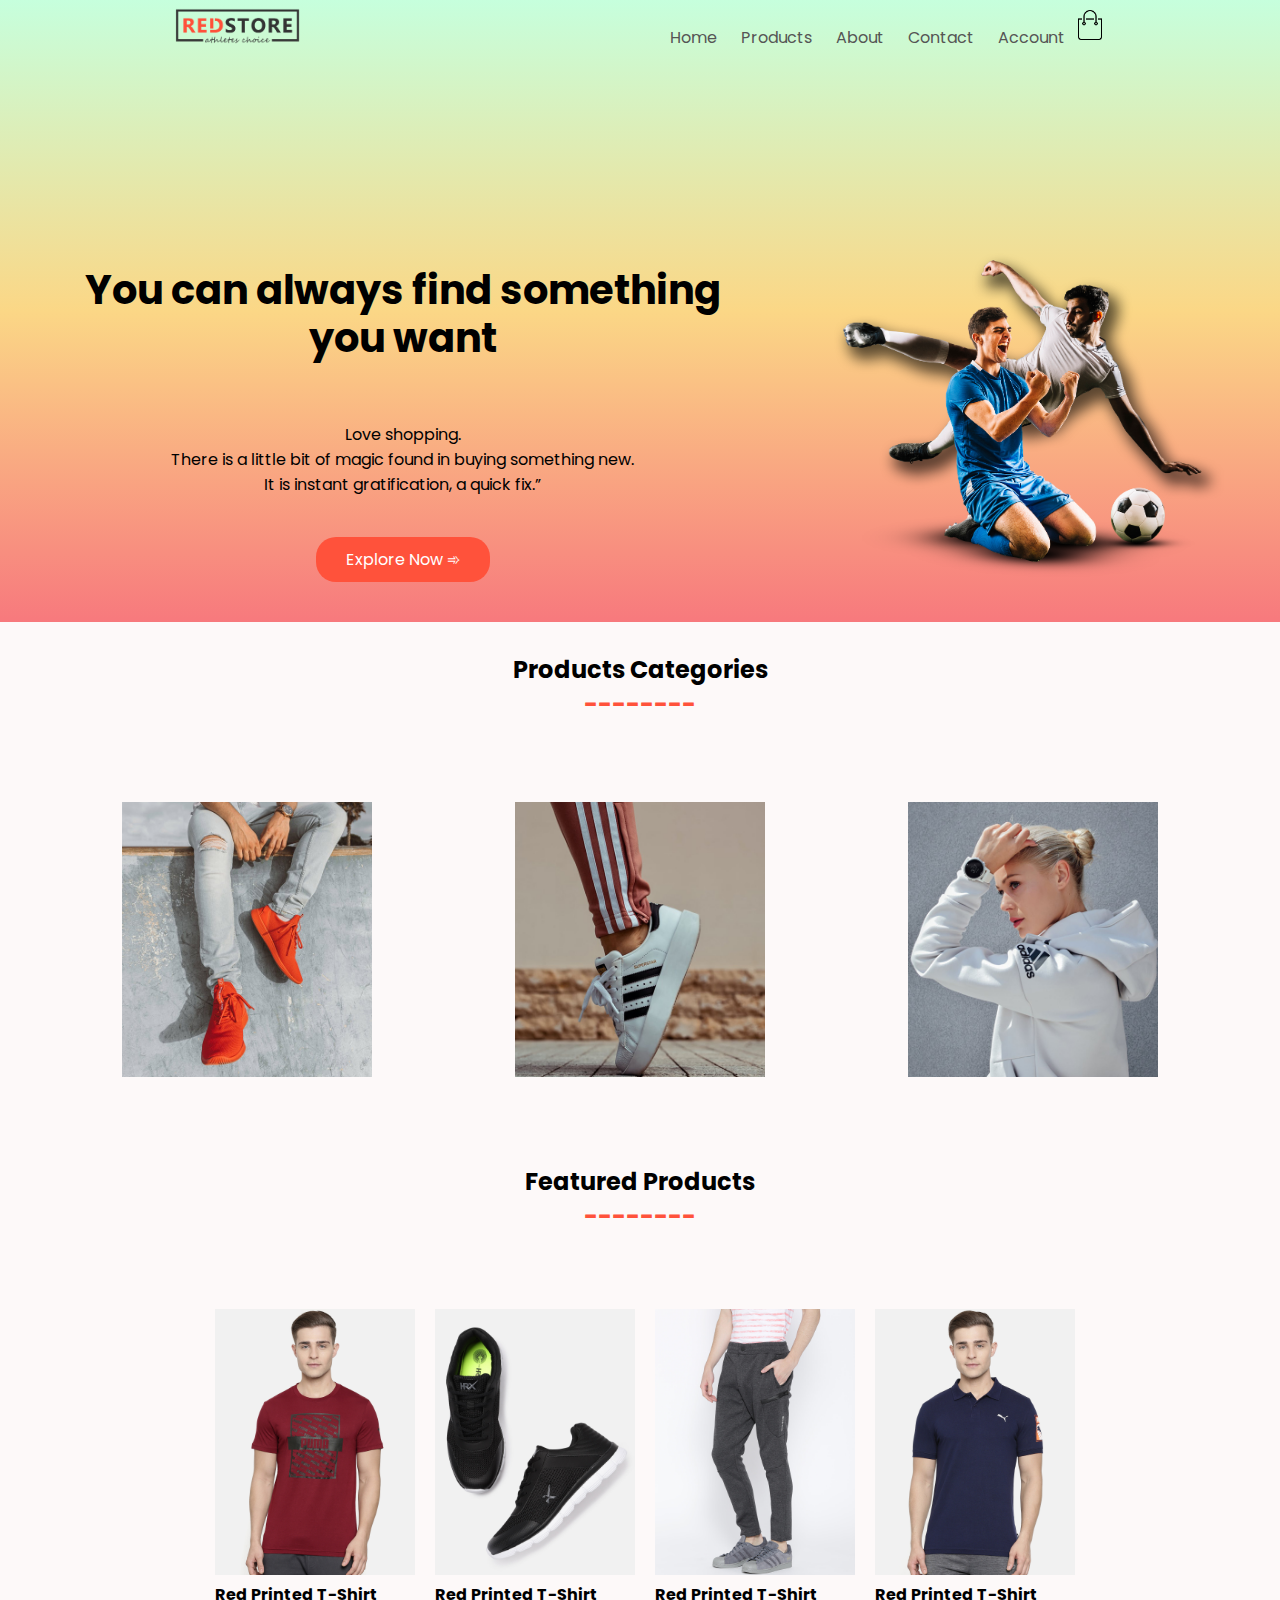
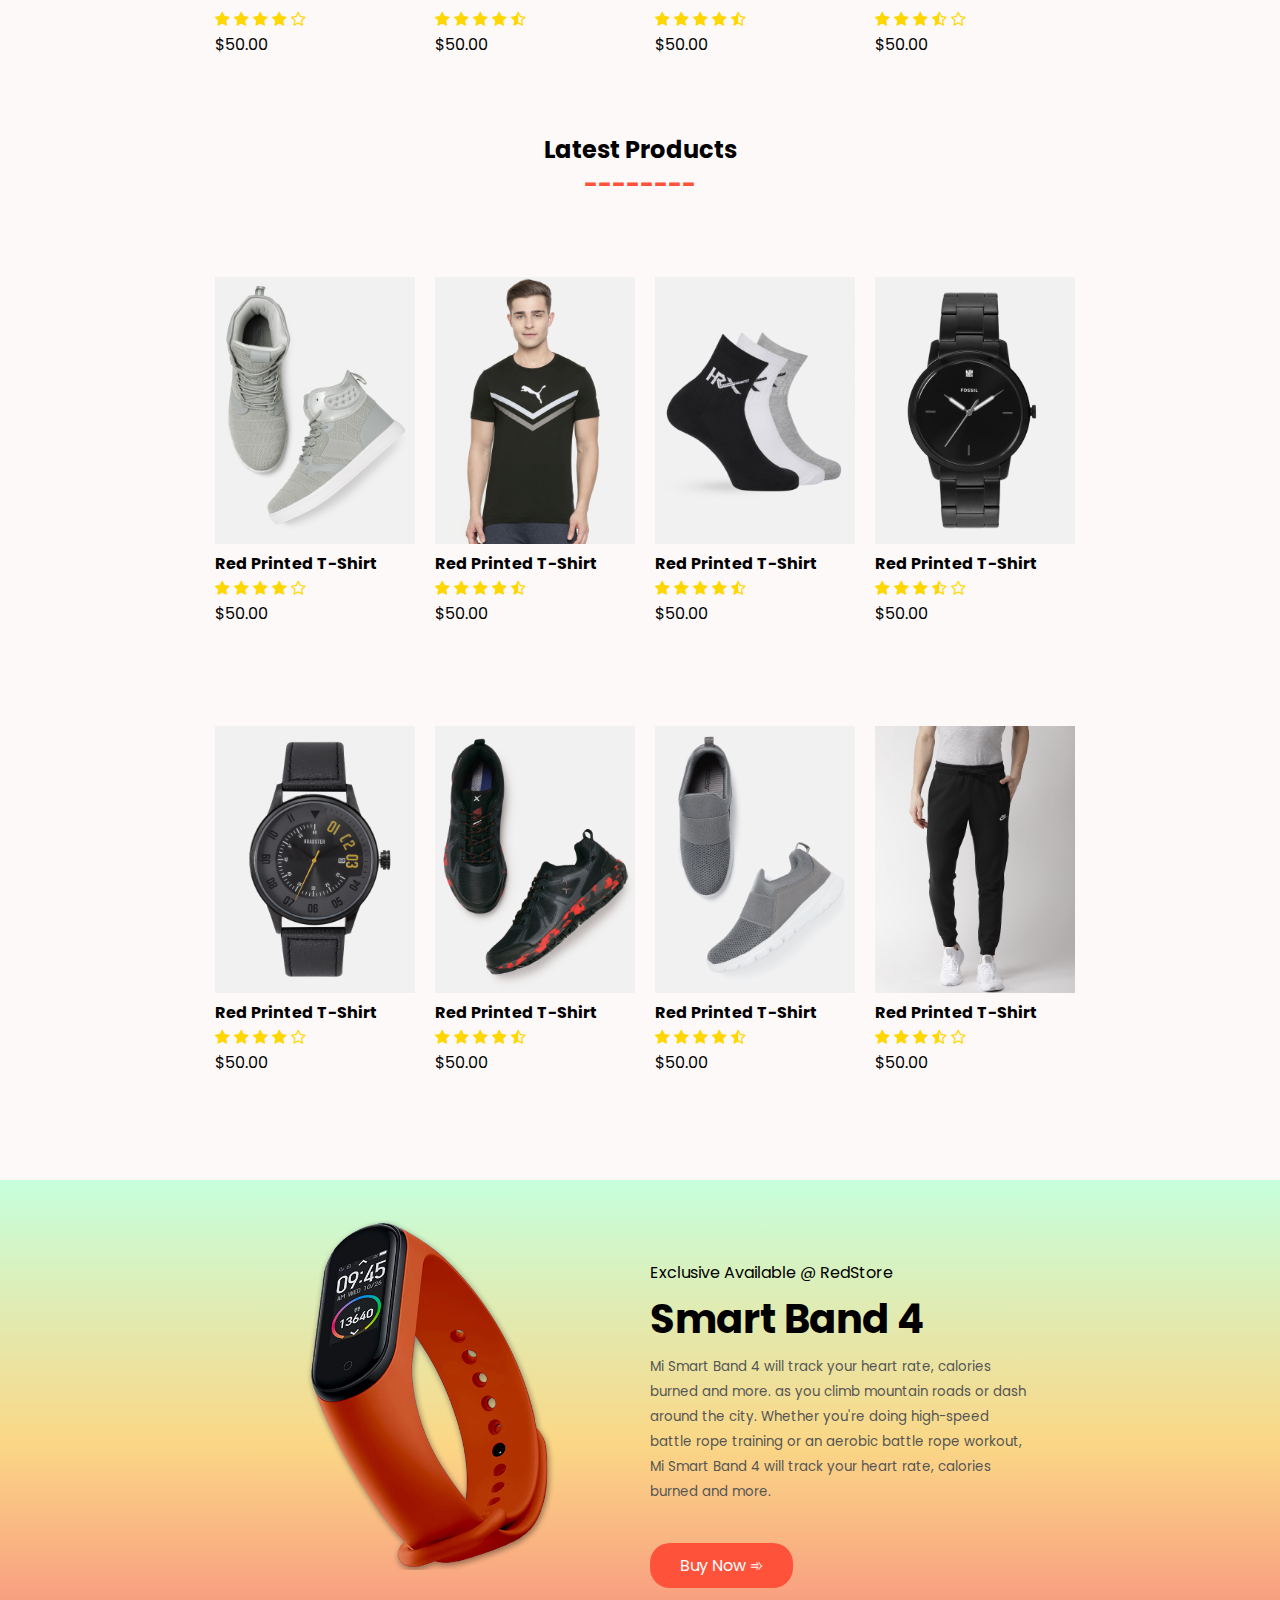
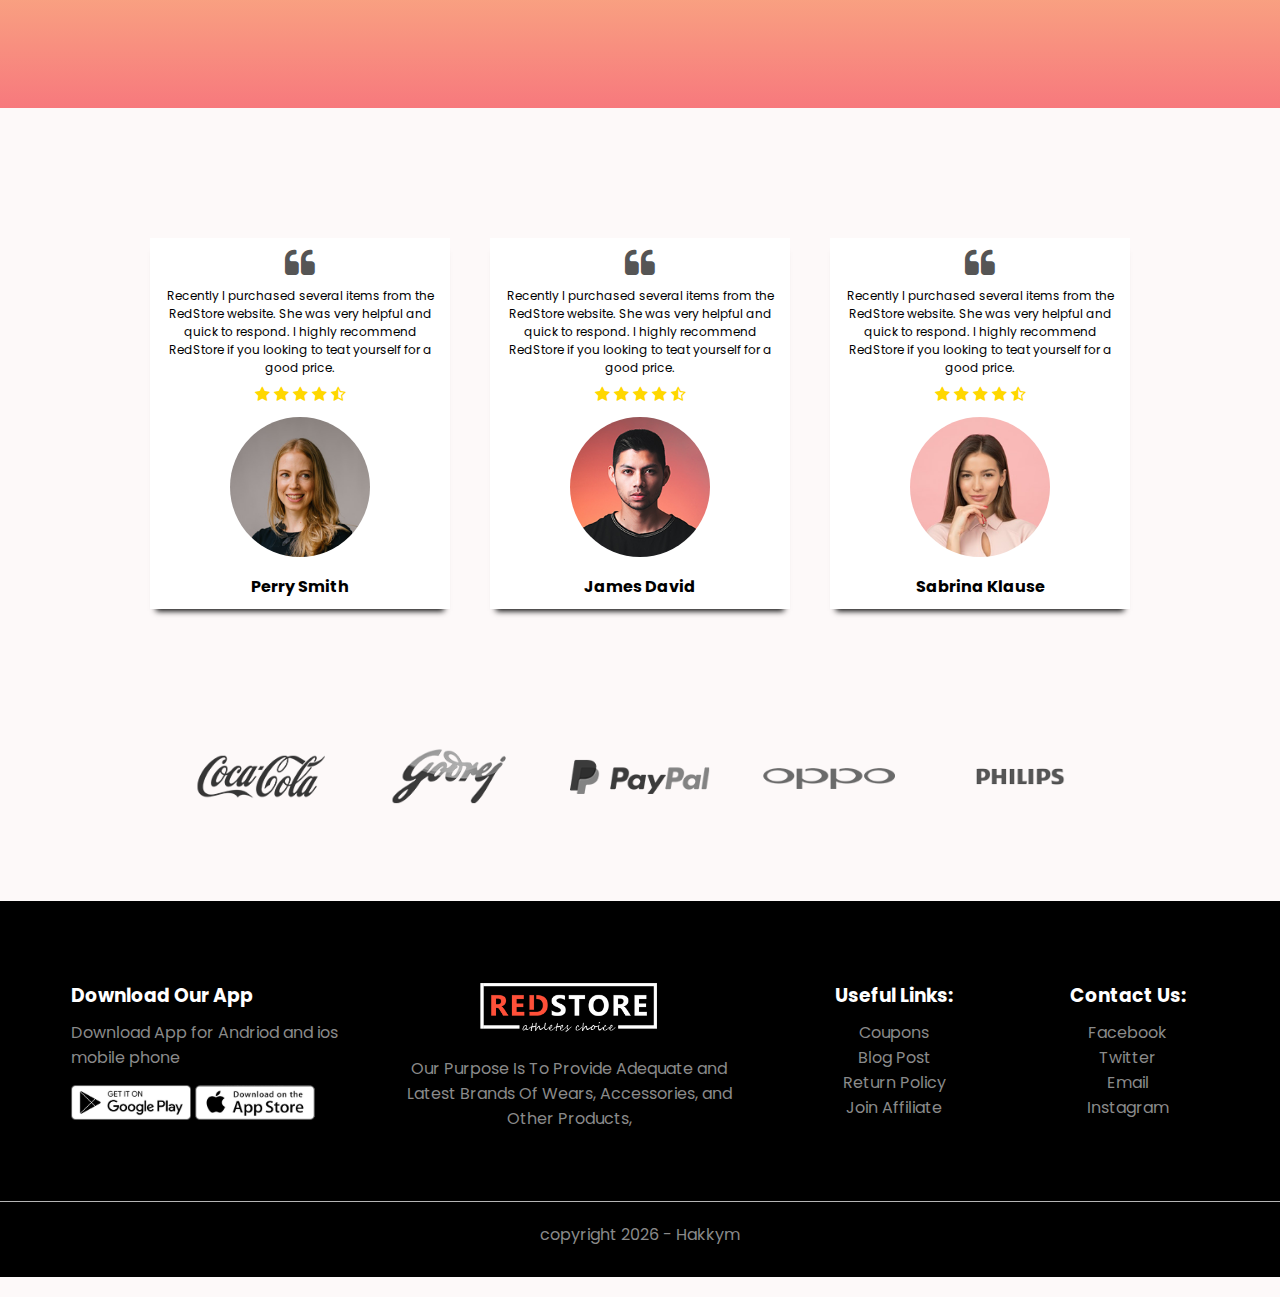
<file: index.html>
<!DOCTYPE html>
<html lang="en">
<head>
    <meta charset="UTF-8">
    <meta name="viewport" content="width=device-width, initial-scale=1.0">
    <title>RedStore</title>
    <link href="https://fonts.googleapis.com/css2?family=Poppins:wght@300;400;500;700&display=swap" rel="stylesheet">
    <link rel="stylesheet" href="https://stackpath.bootstrapcdn.com/font-awesome/4.7.0/css/font-awesome.min.css">
    <link rel="stylesheet" href="./css/style.css">
</head>
<body>
    <!-- ------------header------------ -->

    <div class="header">
        <div class="header-sec-one" >
            <div class="header-item-one">
                <a href="./index.html"><img src="./images/logo.png" alt="RedStore" width="125px"></a>
            </div>
            <nav class="header-item-two" >
                <ul id="menu">
                    <li><a href="./index.html">Home</a></li>
                    <li><a href="./products.html">Products</a></li>
                    <li><a href="">About</a></li>
                    <li><a href="">Contact</a></li>
                    <li><a href="./account.html">Account</a></li>
                </ul>
                <a href="./cart.html"><img src="./images/cart.png" width="30px" height="30px" alt="cart"></a>
                <img src="./images/menu.png" class="menu-icon" onclick="navBar()" alt="cart">
            </nav>
        </div>
        <div class="header-content">
            <div class="header-content-one">
                <h1>You can always find something <br> you want</h1>
                <br><br>
                <p>Love shopping.<br>There is a little bit of magic found in buying something new. <br>It is instant gratification, a quick fix.”</p>
                <a class="header-btn" href="">Explore Now &#x27BE;</a>
            </div>
            <div class="header-content-two">
                <img src="./images/image1.png"  width="400" alt="">
            </div>
        </div>
    </div>

    <!-- ---------------Catergortes------------- -->

    <div class="categories">
        <h2>Products Categories <br> <span>--------</span></h2>
        <div class="categories-container">
            <div class="categories-img">
                <img src="./images/category-1.jpg" width="250px" alt="">
            </div>
            <div class="categories-img">
                <img src="./images/category-2.jpg" width="250px" alt="">
            </div>
            <div class="categories-img">
                <img src="./images/category-3.jpg" width="250px" alt="">
            </div>
        </div>

    </div>
    <!-- ------------ Featured Products ------------- -->
    <div class="featured-product">
        <h2>Featured Products <br> <span>--------</span></h2>
        <div class="product-content">
            <div class="product-content-item">
                <img src="./images/product-1.jpg" width="200px" alt="">
                <h4>Red Printed T-Shirt</h4>
                <div class="ratings">
                    <i class="fa fa-star" aria-hidden="true"></i>
                    <i class="fa fa-star" aria-hidden="true"></i>
                    <i class="fa fa-star" aria-hidden="true"></i>
                    <i class="fa fa-star" aria-hidden="true"></i>
                    <i class="fa fa-star-o" aria-hidden="true"></i>
                </div>
                <p>$50.00</p>
            </div>
            <div class="product-content-item">
                <img src="./images/product-2.jpg" width="200px" alt="">
                <h4>Red Printed T-Shirt</h4>
                <div class="ratings">
                    <i class="fa fa-star" aria-hidden="true"></i>
                    <i class="fa fa-star" aria-hidden="true"></i>
                    <i class="fa fa-star" aria-hidden="true"></i>
                    <i class="fa fa-star" aria-hidden="true"></i>
                    <i class="fa fa-star-half-o" aria-hidden="true"></i>
                </div>
                <p>$50.00</p>
            </div>
            <div class="product-content-item">
                <img src="./images/product-3.jpg" width="200px" alt="">
                <h4>Red Printed T-Shirt</h4>
                <div class="ratings">
                    <i class="fa fa-star" aria-hidden="true"></i>
                    <i class="fa fa-star" aria-hidden="true"></i>
                    <i class="fa fa-star" aria-hidden="true"></i>
                    <i class="fa fa-star" aria-hidden="true"></i>
                    <i class="fa fa-star-half-o" aria-hidden="true"></i>
                </div>
                <p>$50.00</p>
            </div>
            <div class="product-content-item">
                <img src="./images/product-4.jpg" width="200px" alt="">
                <h4>Red Printed T-Shirt</h4>
                <div class="ratings">
                    <i class="fa fa-star" aria-hidden="true"></i>
                    <i class="fa fa-star" aria-hidden="true"></i>
                    <i class="fa fa-star" aria-hidden="true"></i>
                    <i class="fa fa-star-half-o" aria-hidden="true"></i>
                    <i class="fa fa-star-o" aria-hidden="true"></i>
                </div>
                <p>$50.00</p>
            </div>
        </div>
        <h2>Latest Products <br> <span>--------</span></h2>
        <div class="product-content">
            <div class="product-content-item">
                <img src="./images/product-5.jpg" width="200px" alt="">
                <h4>Red Printed T-Shirt</h4>
                <div class="ratings">
                    <i class="fa fa-star" aria-hidden="true"></i>
                    <i class="fa fa-star" aria-hidden="true"></i>
                    <i class="fa fa-star" aria-hidden="true"></i>
                    <i class="fa fa-star" aria-hidden="true"></i>
                    <i class="fa fa-star-o" aria-hidden="true"></i>
                </div>
                <p>$50.00</p>
            </div>
            <div class="product-content-item">
                <img src="./images/product-6.jpg" width="200px" alt="">
                <h4>Red Printed T-Shirt</h4>
                <div class="ratings">
                    <i class="fa fa-star" aria-hidden="true"></i>
                    <i class="fa fa-star" aria-hidden="true"></i>
                    <i class="fa fa-star" aria-hidden="true"></i>
                    <i class="fa fa-star" aria-hidden="true"></i>
                    <i class="fa fa-star-half-o" aria-hidden="true"></i>
                </div>
                <p>$50.00</p>
            </div>
            <div class="product-content-item">
                <img src="./images/product-7.jpg" width="200px" alt="">
                <h4>Red Printed T-Shirt</h4>
                <div class="ratings">
                    <i class="fa fa-star" aria-hidden="true"></i>
                    <i class="fa fa-star" aria-hidden="true"></i>
                    <i class="fa fa-star" aria-hidden="true"></i>
                    <i class="fa fa-star" aria-hidden="true"></i>
                    <i class="fa fa-star-half-o" aria-hidden="true"></i>
                </div>
                <p>$50.00</p>
            </div>
            <div class="product-content-item">
                <img src="./images/product-8.jpg" width="200px" alt="">
                <h4>Red Printed T-Shirt</h4>
                <div class="ratings">
                    <i class="fa fa-star" aria-hidden="true"></i>
                    <i class="fa fa-star" aria-hidden="true"></i>
                    <i class="fa fa-star" aria-hidden="true"></i>
                    <i class="fa fa-star-half-o" aria-hidden="true"></i>
                    <i class="fa fa-star-o" aria-hidden="true"></i>
                </div>
                <p>$50.00</p>
            </div>
        </div>
        <div class="product-content">
            <div class="product-content-item">
                <img src="./images/product-9.jpg" width="200px" alt="">
                <h4>Red Printed T-Shirt</h4>
                <div class="ratings">
                    <i class="fa fa-star" aria-hidden="true"></i>
                    <i class="fa fa-star" aria-hidden="true"></i>
                    <i class="fa fa-star" aria-hidden="true"></i>
                    <i class="fa fa-star" aria-hidden="true"></i>
                    <i class="fa fa-star-o" aria-hidden="true"></i>
                </div>
                <p>$50.00</p>
            </div>
            <div class="product-content-item">
                <img src="./images/product-10.jpg" width="200px" alt="">
                <h4>Red Printed T-Shirt</h4>
                <div class="ratings">
                    <i class="fa fa-star" aria-hidden="true"></i>
                    <i class="fa fa-star" aria-hidden="true"></i>
                    <i class="fa fa-star" aria-hidden="true"></i>
                    <i class="fa fa-star" aria-hidden="true"></i>
                    <i class="fa fa-star-half-o" aria-hidden="true"></i>
                </div>
                <p>$50.00</p>
            </div>
            <div class="product-content-item">
                <img src="./images/product-11.jpg" width="200px" alt="">
                <h4>Red Printed T-Shirt</h4>
                <div class="ratings">
                    <i class="fa fa-star" aria-hidden="true"></i>
                    <i class="fa fa-star" aria-hidden="true"></i>
                    <i class="fa fa-star" aria-hidden="true"></i>
                    <i class="fa fa-star" aria-hidden="true"></i>
                    <i class="fa fa-star-half-o" aria-hidden="true"></i>
                </div>
                <p>$50.00</p>
            </div>
            <div class="product-content-item">
                <img src="./images/product-12.jpg" width="200px" alt="">
                <h4>Red Printed T-Shirt</h4>
                <div class="ratings">
                    <i class="fa fa-star" aria-hidden="true"></i>
                    <i class="fa fa-star" aria-hidden="true"></i>
                    <i class="fa fa-star" aria-hidden="true"></i>
                    <i class="fa fa-star-half-o" aria-hidden="true"></i>
                    <i class="fa fa-star-o" aria-hidden="true"></i>
                </div>
                <p>$50.00</p>
            </div>
        </div>
    </div>

    <!-- ----------offers----------- -->

    <div class="offer">
        <div class="offer-container">
            <div class="offer-content-img">
                <img src="./images/exclusive.png" width="400px" alt="">
            </div>
            <div class="offer-content">
                <p>Exclusive Available @ RedStore</p>
                <h1>Smart Band 4</h1>
                <small>Mi Smart Band 4 will track your heart rate, calories burned and more. as you climb mountain roads or dash around the city. Whether you're doing high-speed battle rope training or an aerobic battle rope workout, Mi Smart Band 4 will track your heart rate, calories burned and more.</small>
                <br>
                <a href="" class="offer-btn">Buy Now &#x27BE;</a>
            </div>
        </div>
    </div>
    <!-- ----------Testimonies---------- -->

    <div class="testimonies-container">
        <div class="testimonies-contents">
            <div class="testimonies-details">
                <i class="fa fa-quote-left quote" aria-hidden="true"></i>
                <p> Recently I purchased several items from the RedStore website. She was very helpful and quick to respond. I highly recommend RedStore if you looking to teat yourself for a good price. </p>
                <div class="ratings">
                    <i class="fa fa-star" aria-hidden="true"></i>
                    <i class="fa fa-star" aria-hidden="true"></i>
                    <i class="fa fa-star" aria-hidden="true"></i>
                    <i class="fa fa-star" aria-hidden="true"></i>
                    <i class="fa fa-star-half-o" aria-hidden="true"></i>
                </div>
                <img src="./images//user-1.png" alt="">
                <h3>Perry Smith</h3>
                
            </div>
            <div class="testimonies-details">
                <i class="fa fa-quote-left quote" aria-hidden="true"></i>
                <p> Recently I purchased several items from the RedStore website. She was very helpful and quick to respond. I highly recommend RedStore if you looking to teat yourself for a good price. </p>
                <div class="ratings">
                    <i class="fa fa-star" aria-hidden="true"></i>
                    <i class="fa fa-star" aria-hidden="true"></i>
                    <i class="fa fa-star" aria-hidden="true"></i>
                    <i class="fa fa-star" aria-hidden="true"></i>
                    <i class="fa fa-star-half-o" aria-hidden="true"></i>
                </div>
                <img src="./images//user-2.png" width="" alt="">
                <h3>James David</h3>
                
            </div>
            <div class="testimonies-details">
                <i class="fa fa-quote-left quote" aria-hidden="true"></i>
                <p> Recently I purchased several items from the RedStore website. She was very helpful and quick to respond. I highly recommend RedStore if you looking to teat yourself for a good price. </p>
                <div class="ratings">
                    <i class="fa fa-star" aria-hidden="true"></i>
                    <i class="fa fa-star" aria-hidden="true"></i>
                    <i class="fa fa-star" aria-hidden="true"></i>
                    <i class="fa fa-star" aria-hidden="true"></i>
                    <i class="fa fa-star-half-o" aria-hidden="true"></i>
                </div>
                <img src="./images//user-3.png" alt="">
                <h3>Sabrina Klause</h3>
                
            </div>
        </div>
    </div>

    <!-- ---------brands-------- -->

    <div class="brands">
        <div class="brand-container">
            <div class="brand-item">
                <img src="./images/logo-coca-cola.png" alt="">
            </div>
            <div class="brand-item">
                <img src="./images/logo-godrej.png" alt="">
            </div>
            <div class="brand-item">
                <img src="./images/logo-paypal.png" alt="">
            </div>
            <div class="brand-item">
                <img src="./images/logo-oppo.png" alt="">
            </div>
            <div class="brand-item">
                <img src="./images/logo-philips.png" alt="">
            </div>
        </div>
    </div>

    <!-- ---------footer--------- -->
    <div class="footer">
        <div class="footer-container">
            <div class="footer-container-one">
                <h3>Download Our App</h3>
                <p>Download App for Andriod and ios mobile phone</p>
                <div class="app-logo">
                    <img src="./images/play-store.png" alt="">
                    <img src="./images/app-store.png" alt="">
                </div>
            </div>
            <div class="footer-container-two">
                <img src="./images/logo-white.png" alt="">
                <p>Our Purpose Is To Provide Adequate and Latest Brands Of Wears, Accessories, and Other Products,</p>
            </div>
            <div class="footer-container-three">
                <h3>Useful Links: </h3>
                <ul>
                    <li>Coupons</li>
                    <li>Blog Post</li>
                    <li>Return Policy</li>
                    <li>Join Affiliate</li>
                </ul>
            </div>
            <div class="footer-container-four">
                <h3>Contact Us: </h3>
                <ul>
                    <li>Facebook</li>
                    <li>Twitter</li>
                    <li>Email</li>
                    <li>Instagram</li>
                </ul>
            </div>
        </div>
        <hr>
        <p class="copyright"> copyright <span id="year"></span> - Hakkym</p>
    </div>


    <script src="./js/index.js"></script>
    </body>
</html>
</file>
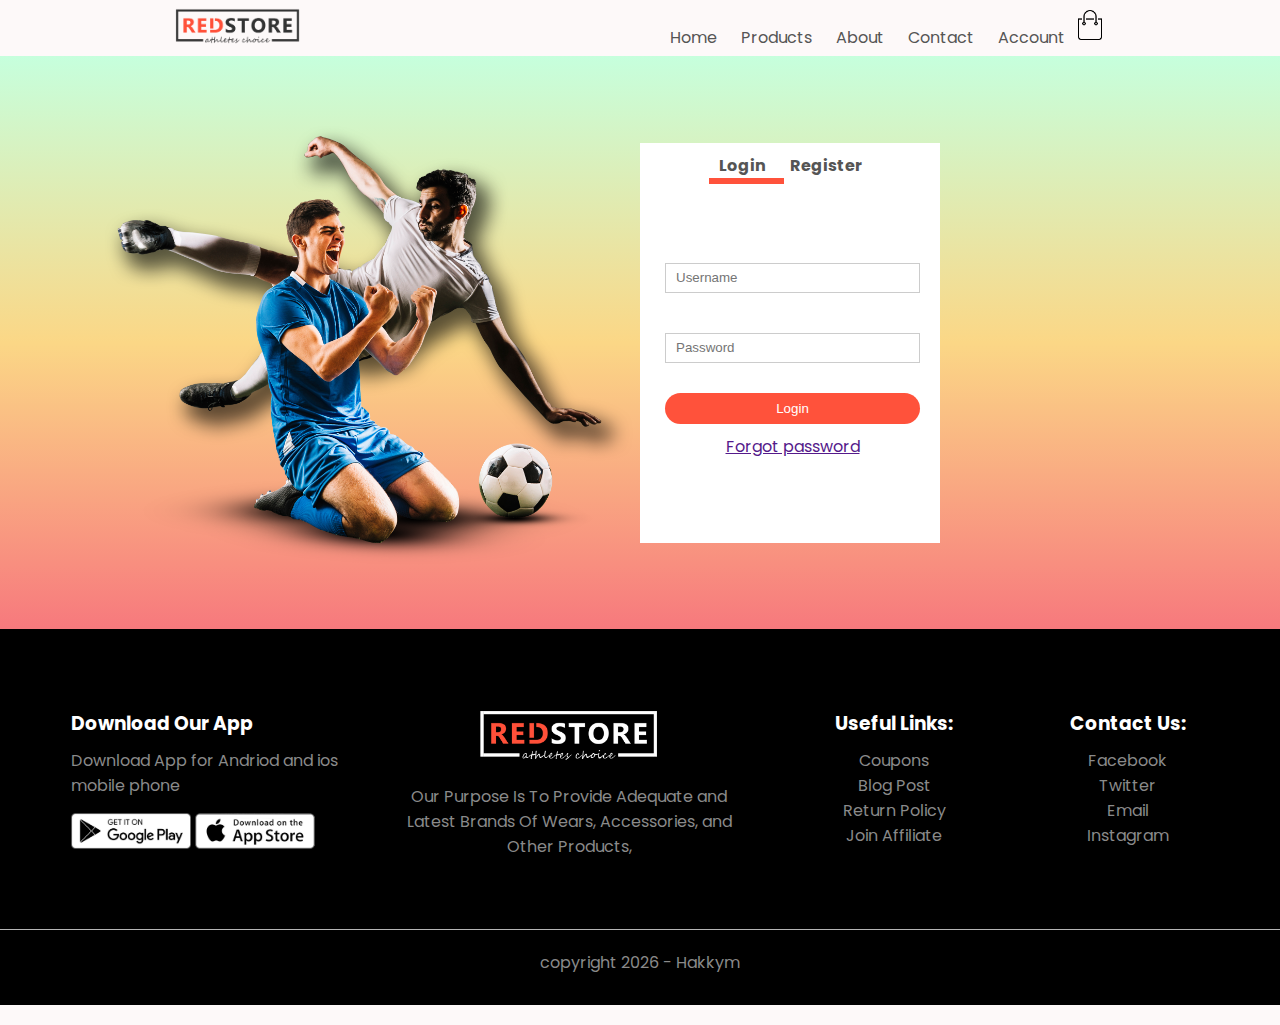
<file: account.html>
<!DOCTYPE html>
<html lang="en">
<head>
    <meta charset="UTF-8">
    <meta name="viewport" content="width=device-width, initial-scale=1.0">
    <title>RedStore Products</title>
    <link href="https://fonts.googleapis.com/css2?family=Poppins:wght@300;400;500;700&display=swap" rel="stylesheet">
    <link rel="stylesheet" href="https://stackpath.bootstrapcdn.com/font-awesome/4.7.0/css/font-awesome.min.css">
    <link rel="stylesheet" href="./css/style.css">
</head>
<body>
    <!-- ------------header------------ -->


    <div class="header-sec-one" >
        <div class="header-item-one">
            <a href="./index.html"><img src="./images/logo.png" alt="RedStore" width="125px"></a>
        </div>
        <nav class="header-item-two" >
            <ul id="menu">
                <li><a href="./index.html">Home</a></li>
                <li><a href="./products.html">Products</a></li>
                <li><a href="">About</a></li>
                <li><a href="">Contact</a></li>
                <li><a href="./account.html">Account</a></li>
            </ul>
            <a href="./cart.html"><img src="./images/cart.png" width="30px" height="30px" alt="cart"></a>
            <img src="./images/menu.png" class="menu-icon" onclick="navBar()" alt="cart">
        </nav>
    </div>

    <!-- ===========account-page-------------- -->
    <div class="account-page">
        <div class="account-container">
            <div class="account-container-item-one">
                <img src="./images/image1.png" width="100%">
            </div>
            <div class="account-container-item-two">
                <div class="register-login-cointainer">
                    <div class="form-btn">
                        <span id="login-btn" onclick="toggleLoginForm()">Login</span>
                        <span id="reg-btn" onclick="toggleRegForm()">Register</span>
                        <hr class="indicator">
                    </div>
                    <form id="loginForm" >
                        <input type="text" placeholder="Username" id="">
                        <input type="password" placeholder="Password" id="">
                        <button class="add-to-cart-btn" >Login</button>

                        <a href="">Forgot password</a>
                    </form>

                    <form action="" id="registerForm">
                        <input type="text" placeholder="Username" id="">
                        <input type="email" placeholder="Email" id="">
                        <input type="password" placeholder="Password" id="">
                        <button class="add-to-cart-btn" >Register</button>
                    </form>
                </div>
            </div>
        </div>
    </div>

  
    <!-- ---------footer--------- -->
    <div class="footer footer-margin">
        <div class="footer-container">
            <div class="footer-container-one">
                <h3>Download Our App</h3>
                <p>Download App for Andriod and ios mobile phone</p>
                <div class="app-logo">
                    <img src="./images/play-store.png" alt="">
                    <img src="./images/app-store.png" alt="">
                </div>
            </div>
            <div class="footer-container-two">
                <img src="./images/logo-white.png" alt="">
                <p>Our Purpose Is To Provide Adequate and Latest Brands Of Wears, Accessories, and Other Products,</p>
            </div>
            <div class="footer-container-three">
                <h3>Useful Links: </h3>
                <ul>
                    <li>Coupons</li>
                    <li>Blog Post</li>
                    <li>Return Policy</li>
                    <li>Join Affiliate</li>
                </ul>
            </div>
            <div class="footer-container-four">
                <h3>Contact Us: </h3>
                <ul>
                    <li>Facebook</li>
                    <li>Twitter</li>
                    <li>Email</li>
                    <li>Instagram</li>
                </ul>
            </div>
        </div>
        <hr>
        <p class="copyright"> copyright <span id="year"></span> - Hakkym</p>
    </div>


    <script src="./js/index.js"></script>
    </body>
</html>
</file>
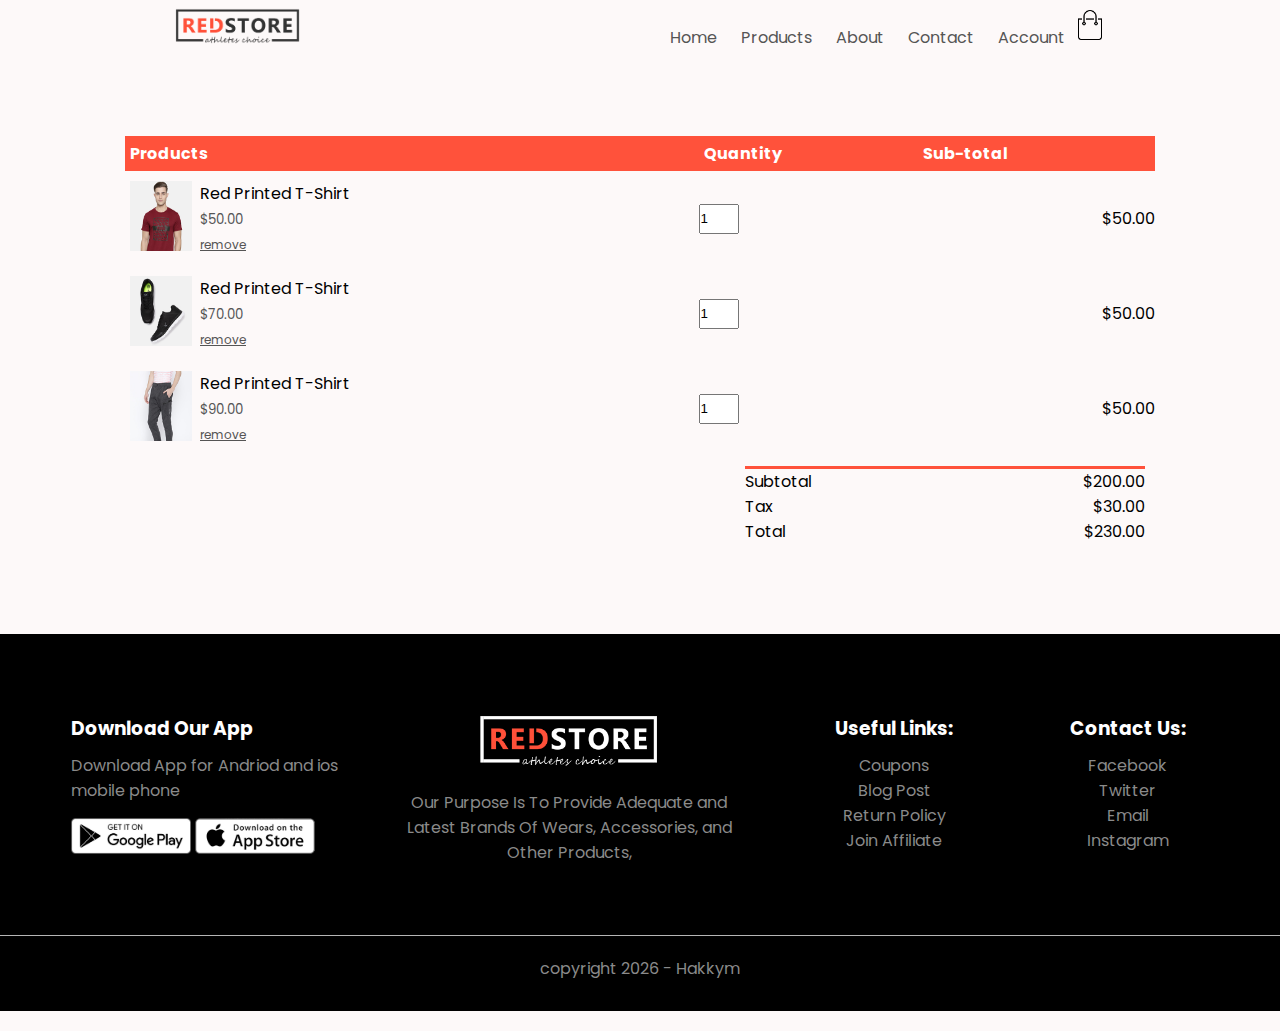
<file: cart.html>
<!DOCTYPE html>
<html lang="en">
<head>
    <meta charset="UTF-8">
    <meta name="viewport" content="width=device-width, initial-scale=1.0">
    <title>RedStore Products</title>
    <link href="https://fonts.googleapis.com/css2?family=Poppins:wght@300;400;500;700&display=swap" rel="stylesheet">
    <link rel="stylesheet" href="https://stackpath.bootstrapcdn.com/font-awesome/4.7.0/css/font-awesome.min.css">
    <link rel="stylesheet" href="./css/style.css">
</head>
<body>
    <!-- ------------header------------ -->


    <div class="header-sec-one" >
        <div class="header-item-one">
            <a href="./index.html"><img src="./images/logo.png" alt="RedStore" width="125px"></a>
        </div>
        <nav class="header-item-two" >
            <ul id="menu">
                <li><a href="./index.html">Home</a></li>
                <li><a href="./products.html">Products</a></li>
                <li><a href="">About</a></li>
                <li><a href="">Contact</a></li>
                <li><a href="./account.html">Account</a></li>
            </ul>
            <a href="./cart.html"><img src="./images/cart.png" width="30px" height="30px" alt="cart"></a>
            <img src="./images/menu.png" class="menu-icon" onclick="navBar()" alt="cart">
        </nav>
    </div>


    <!-- --------cart details------  -->
    <div class="cart-item-container">
        <table>
            <tr>
                <th>Products</th>
                <th>Quantity</th>
                <th>Sub-total</th>
            </tr>
            <tr>
                <td>
                    <div class="cart-info">
                        <img src="./images/buy-1.jpg" alt="">
                        <div>
                            <p>Red Printed T-Shirt</p>
                            <small>$50.00</small>
                            <br>
                            <a href="">remove</a>
                        </div>
                    </div>
                </td>
                <td> <input type="number" value="1" > </td>
                <td>$50.00</td>
            </tr>
            <tr>
                <td>
                    <div class="cart-info">
                        <img src="./images/buy-2.jpg" alt="">
                        <div>
                            <p>Red Printed T-Shirt</p>
                            <small>$70.00</small>
                            <br>
                            <a href="">remove</a>
                        </div>
                    </div>
                </td>
                <td> <input type="number" value="1" > </td>
                <td>$50.00</td>
            </tr>
            <tr>
                <td>
                    <div class="cart-info">
                        <img src="./images/buy-3.jpg" alt="">
                        <div>
                            <p>Red Printed T-Shirt</p>
                            <small>$90.00</small>
                            <br>
                            <a href="">remove</a>
                        </div>
                    </div>
                </td>
                <td> <input type="number" value="1" > </td>
                <td>$50.00</td>
            </tr>
        </table>

        <div class="subtotal">
            <table>
                <tr>
                    <td>Subtotal</td>
                    <td>$200.00</td>
                </tr>
                <tr>
                    <td>Tax</td>
                    <td>$30.00</td>
                </tr>
                <tr>
                    <td>Total</td>
                    <td>$230.00</td>
                </tr>
            </table>
        </div>
    </div>


  
    <!-- ---------footer--------- -->
    <div class="footer">
        <div class="footer-container">
            <div class="footer-container-one">
                <h3>Download Our App</h3>
                <p>Download App for Andriod and ios mobile phone</p>
                <div class="app-logo">
                    <img src="./images/play-store.png" alt="">
                    <img src="./images/app-store.png" alt="">
                </div>
            </div>
            <div class="footer-container-two">
                <img src="./images/logo-white.png" alt="">
                <p>Our Purpose Is To Provide Adequate and Latest Brands Of Wears, Accessories, and Other Products,</p>
            </div>
            <div class="footer-container-three">
                <h3>Useful Links: </h3>
                <ul>
                    <li>Coupons</li>
                    <li>Blog Post</li>
                    <li>Return Policy</li>
                    <li>Join Affiliate</li>
                </ul>
            </div>
            <div class="footer-container-four">
                <h3>Contact Us: </h3>
                <ul>
                    <li>Facebook</li>
                    <li>Twitter</li>
                    <li>Email</li>
                    <li>Instagram</li>
                </ul>
            </div>
        </div>
        <hr>
        <p class="copyright"> copyright <span id="year"></span> - Hakkym</p>
    </div>


    <script src="./js/index.js"></script>
    </body>
</html>
</file>
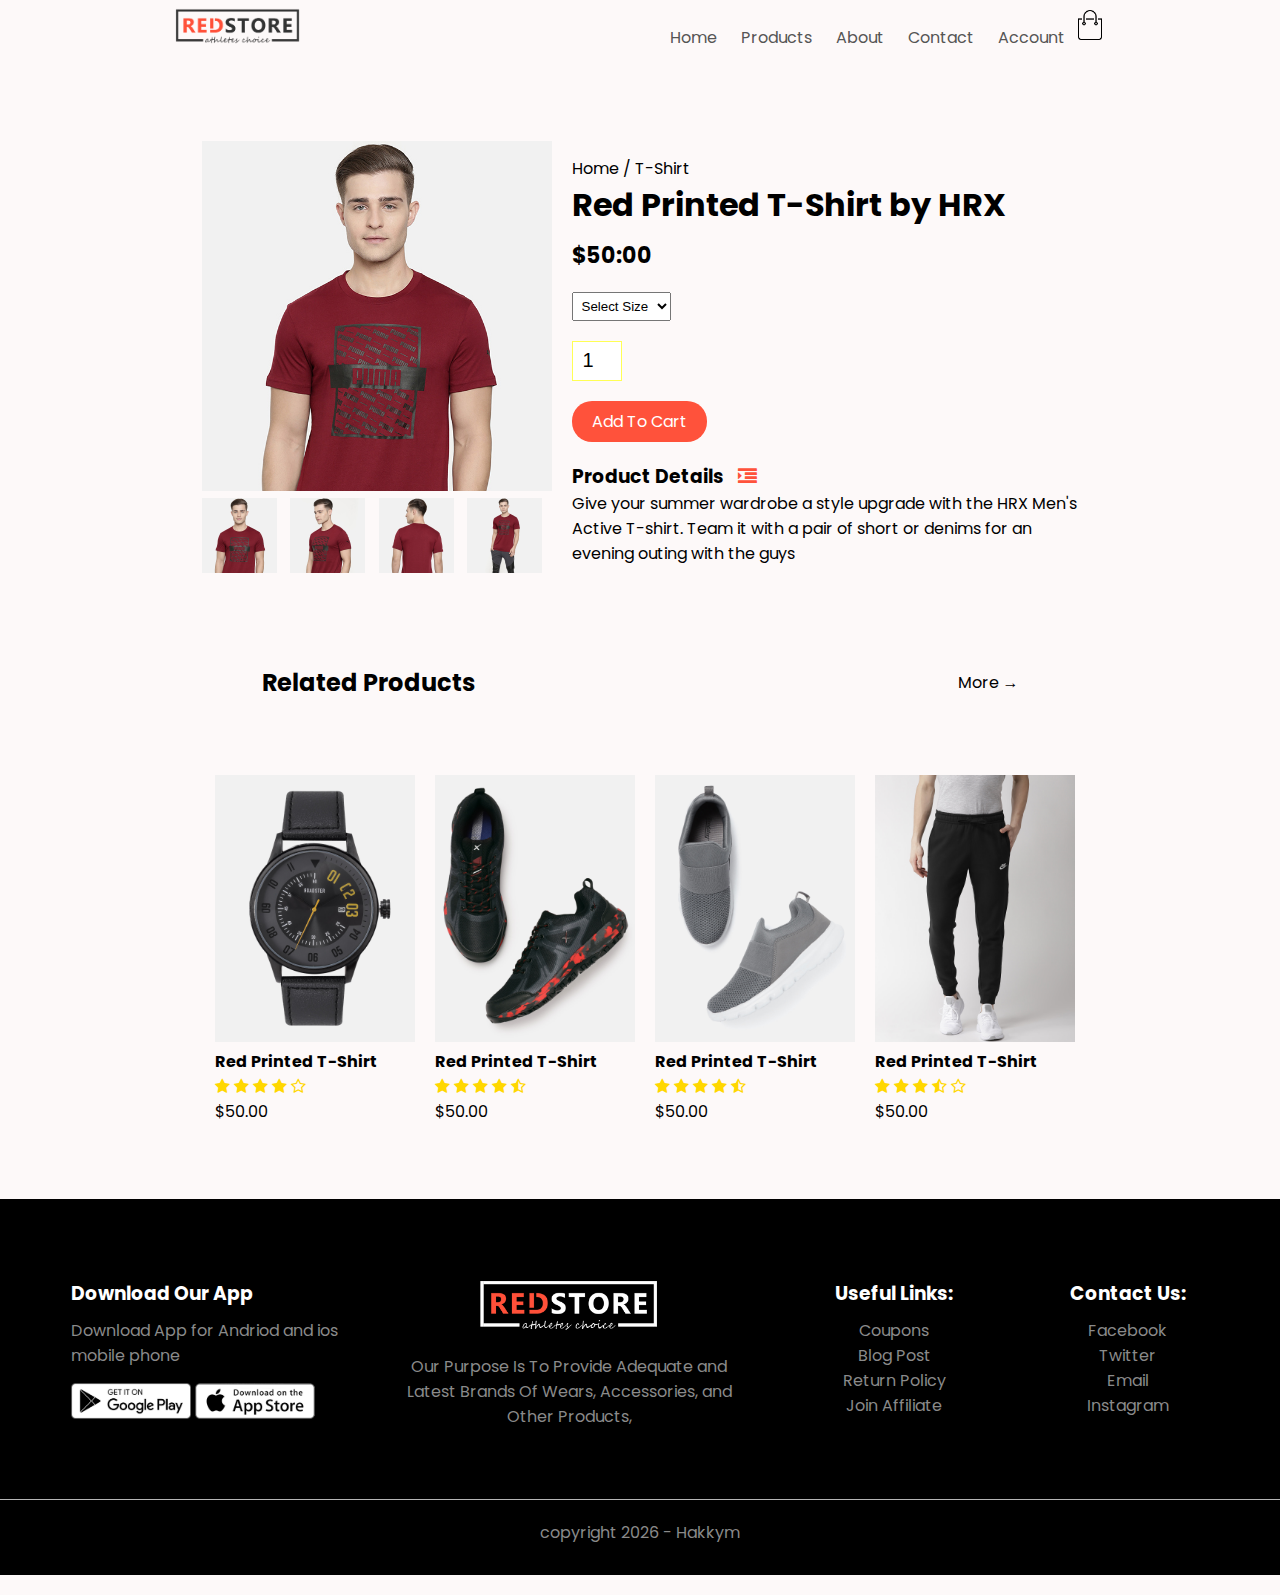
<file: product-detail.html>
<!DOCTYPE html>
<html lang="en">
<head>
    <meta charset="UTF-8">
    <meta name="viewport" content="width=device-width, initial-scale=1.0">
    <title>RedStore Products</title>
    <link href="https://fonts.googleapis.com/css2?family=Poppins:wght@300;400;500;700&display=swap" rel="stylesheet">
    <link rel="stylesheet" href="https://stackpath.bootstrapcdn.com/font-awesome/4.7.0/css/font-awesome.min.css">
    <link rel="stylesheet" href="./css/style.css">
</head>
<body>
    <!-- ------------header------------ -->


    <div class="header-sec-one" >
        <div class="header-item-one">
            <a href="./index.html"><img src="./images/logo.png" alt="RedStore" width="125px"></a>
        </div>
        <nav class="header-item-two" >
            <ul id="menu">
                <li><a href="./index.html">Home</a></li>
                <li><a href="./products.html">Products</a></li>
                <li><a href="">About</a></li>
                <li><a href="">Contact</a></li>
                <li><a href="./account.html">Account</a></li>
            </ul>
            <a href="./cart.html"><img src="./images/cart.png" width="30px" height="30px" alt="cart"></a>
            <img src="./images/menu.png" class="menu-icon" onclick="navBar()" alt="cart">
        </nav>
    </div>

    <!-- ---------single item----------- -->
    <div class="single-item">
        <div class="single-item-content">
            <div class="single-item-content-one">
                <img src="./images/gallery-1.jpg" id="mainImage" width="350px" alt="">
                <div class="small-img-row">
                    <div class="small-img-col">
                        <img src="./images/gallery-1.jpg" onclick="changeImage(this)" width="75px" alt="">
                    </div>
                    <div class="small-img-col">
                        <img src="./images/gallery-2.jpg" onclick="changeImage(this)" width="75px alt="">
                    </div>
                    <div class="small-img-col">
                        <img src="./images/gallery-3.jpg" onclick="changeImage(this)" width="75px alt="">
                    </div>
                    <div class="small-img-col">
                        <img src="./images/gallery-4.jpg" onclick="changeImage(this)" width="75px" alt="">
                    </div>
                </div>
            </div>
            <div class="single-item-content-two">
                <p> Home / T-Shirt</p>
                <h1>Red Printed T-Shirt by HRX</h1>
                <h4>$50:00</h4>
                <select name="" id="">
                    <option value="">Select Size</option>
                    <option value="">XXL</option>
                    <option value="">XL</option>
                    <option value="">Large</option>
                    <option value="">Medium</option>
                    <option value="">Small</option>
                </select>
                <input type="number" value="1">
                <a href="" class="add-to-cart-btn">Add To Cart</a>

                <h3>Product Details <i class="fa fa-indent"></i></h3> 
                <p>Give your summer wardrobe a style upgrade with the HRX Men's Active T-shirt. Team it with a pair of short or denims for an evening outing with the guys</p>
            </div>
        </div>
    </div>

    <!-- -------------Related Products-------------- -->
    <div class="product-content all-product-row">
        <h2> Related Products </h2>
        <p>More &#8594;</p>
    </div>

    <!-- ------------ Featured Products ------------- -->
    <div class="featured-product">        
        <div class="product-content">
            <div class="product-content-item">
                <img src="./images/product-9.jpg" width="200px" alt="">
                <h4>Red Printed T-Shirt</h4>
                <div class="ratings">
                    <i class="fa fa-star" aria-hidden="true"></i>
                    <i class="fa fa-star" aria-hidden="true"></i>
                    <i class="fa fa-star" aria-hidden="true"></i>
                    <i class="fa fa-star" aria-hidden="true"></i>
                    <i class="fa fa-star-o" aria-hidden="true"></i>
                </div>
                <p>$50.00</p>
            </div>
            <div class="product-content-item">
                <img src="./images/product-10.jpg" width="200px" alt="">
                <h4>Red Printed T-Shirt</h4>
                <div class="ratings">
                    <i class="fa fa-star" aria-hidden="true"></i>
                    <i class="fa fa-star" aria-hidden="true"></i>
                    <i class="fa fa-star" aria-hidden="true"></i>
                    <i class="fa fa-star" aria-hidden="true"></i>
                    <i class="fa fa-star-half-o" aria-hidden="true"></i>
                </div>
                <p>$50.00</p>
            </div>
            <div class="product-content-item">
                <img src="./images/product-11.jpg" width="200px" alt="">
                <h4>Red Printed T-Shirt</h4>
                <div class="ratings">
                    <i class="fa fa-star" aria-hidden="true"></i>
                    <i class="fa fa-star" aria-hidden="true"></i>
                    <i class="fa fa-star" aria-hidden="true"></i>
                    <i class="fa fa-star" aria-hidden="true"></i>
                    <i class="fa fa-star-half-o" aria-hidden="true"></i>
                </div>
                <p>$50.00</p>
            </div>
            <div class="product-content-item">
                <img src="./images/product-12.jpg" width="200px" alt="">
                <h4>Red Printed T-Shirt</h4>
                <div class="ratings">
                    <i class="fa fa-star" aria-hidden="true"></i>
                    <i class="fa fa-star" aria-hidden="true"></i>
                    <i class="fa fa-star" aria-hidden="true"></i>
                    <i class="fa fa-star-half-o" aria-hidden="true"></i>
                    <i class="fa fa-star-o" aria-hidden="true"></i>
                </div>
                <p>$50.00</p>
            </div>
        </div>
    </div>    
    <!-- ---------footer--------- -->
    <div class="footer">
        <div class="footer-container">
            <div class="footer-container-one">
                <h3>Download Our App</h3>
                <p>Download App for Andriod and ios mobile phone</p>
                <div class="app-logo">
                    <img src="./images/play-store.png" alt="">
                    <img src="./images/app-store.png" alt="">
                </div>
            </div>
            <div class="footer-container-two">
                <img src="./images/logo-white.png" alt="">
                <p>Our Purpose Is To Provide Adequate and Latest Brands Of Wears, Accessories, and Other Products,</p>
            </div>
            <div class="footer-container-three">
                <h3>Useful Links: </h3>
                <ul>
                    <li>Coupons</li>
                    <li>Blog Post</li>
                    <li>Return Policy</li>
                    <li>Join Affiliate</li>
                </ul>
            </div>
            <div class="footer-container-four">
                <h3>Contact Us: </h3>
                <ul>
                    <li>Facebook</li>
                    <li>Twitter</li>
                    <li>Email</li>
                    <li>Instagram</li>
                </ul>
            </div>
        </div>
        <hr>
        <p class="copyright"> copyright <span id="year"></span> - Hakkym</p>
    </div>


    <script src="./js/index.js"></script>
    </body>
</html>
</file>
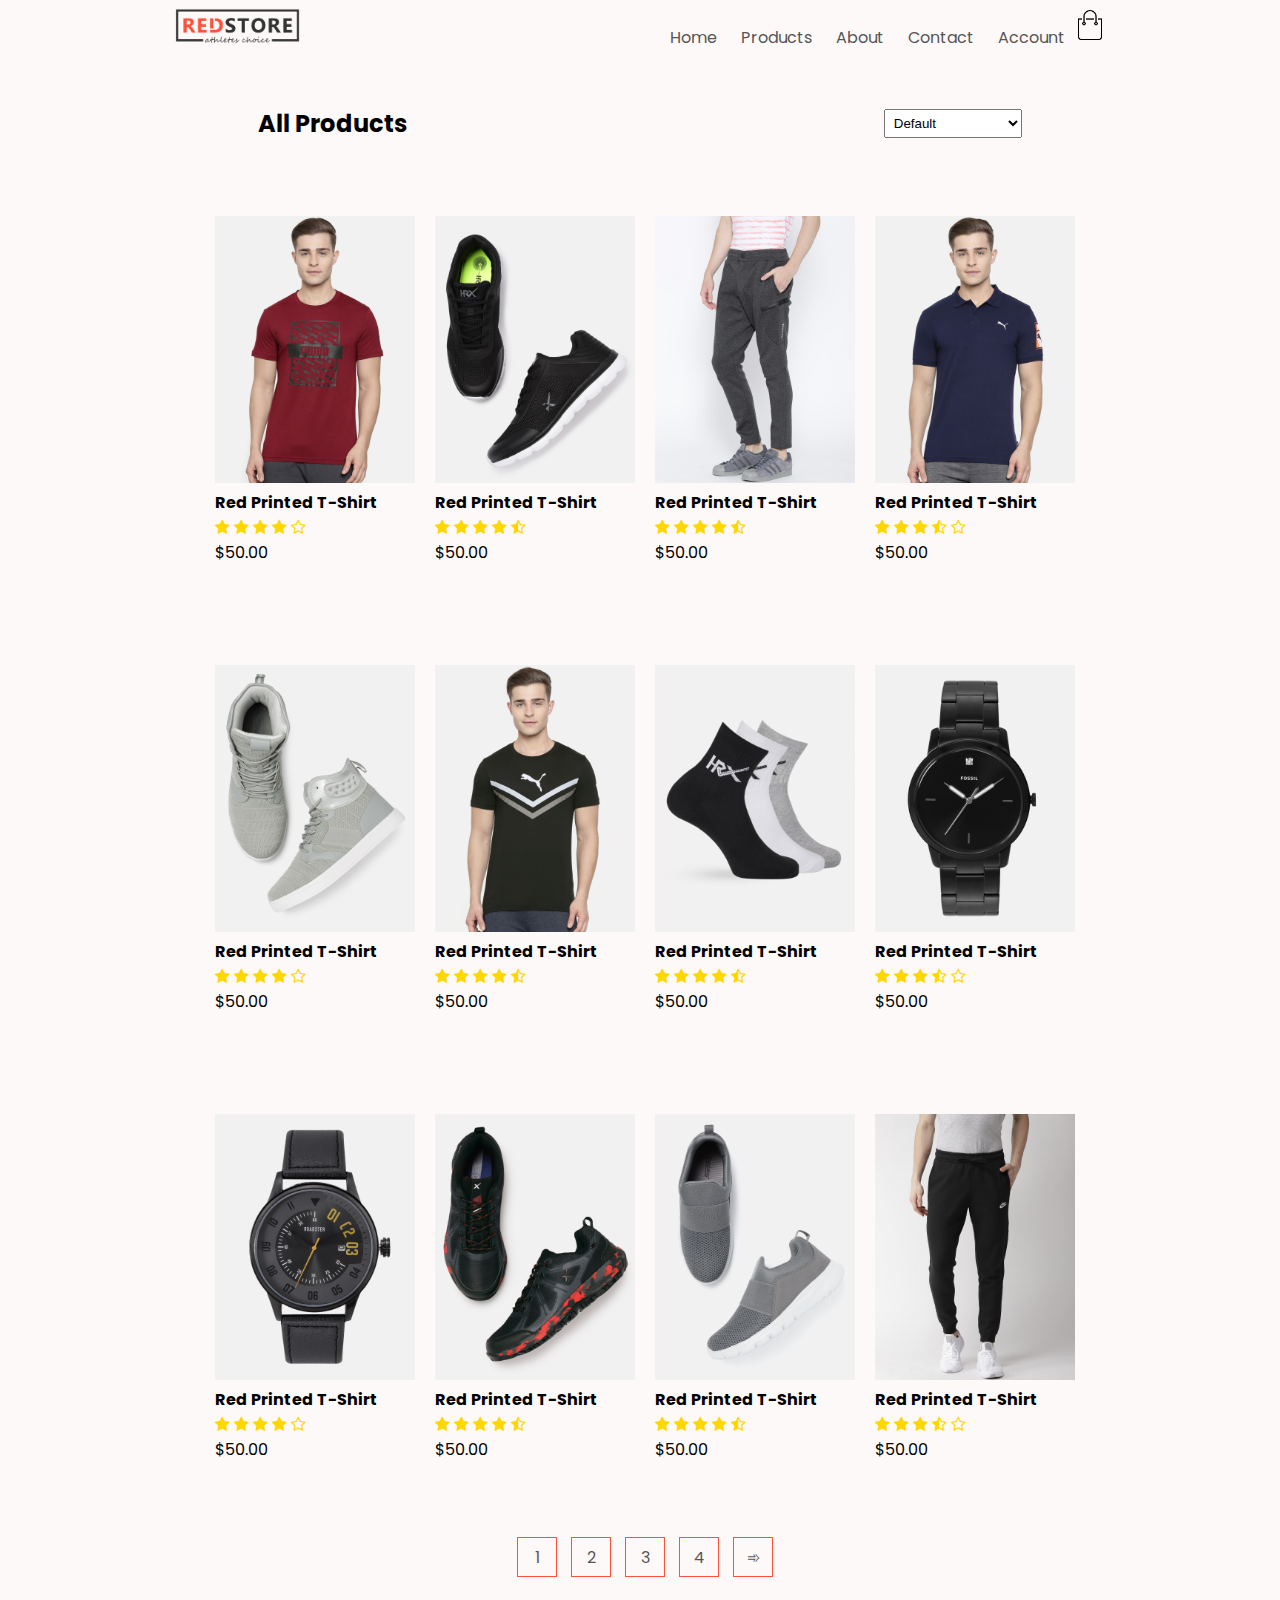
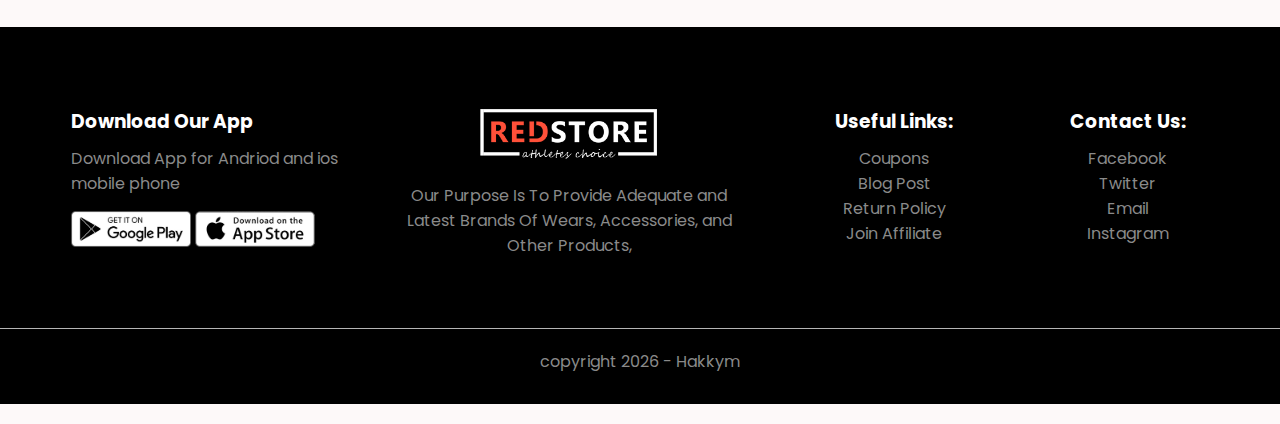
<file: products.html>
<!DOCTYPE html>
<html lang="en">
<head>
    <meta charset="UTF-8">
    <meta name="viewport" content="width=device-width, initial-scale=1.0">
    <title>RedStore Products</title>
    <link href="https://fonts.googleapis.com/css2?family=Poppins:wght@300;400;500;700&display=swap" rel="stylesheet">
    <link rel="stylesheet" href="https://stackpath.bootstrapcdn.com/font-awesome/4.7.0/css/font-awesome.min.css">
    <link rel="stylesheet" href="./css/style.css">
</head>
<body>
    <!-- ------------header------------ -->


    <div class="header-sec-one" >
        <div class="header-item-one">
            <a href="./index.html"><img src="./images/logo.png" alt="RedStore" width="125px"></a>
        </div>
        <nav class="header-item-two" >
            <ul id="menu">
                <li><a href="./index.html">Home</a></li>
                <li><a href="./products.html">Products</a></li>
                <li><a href="">About</a></li>
                <li><a href="">Contact</a></li>
                <li><a href="./account.html">Account</a></li>
            </ul>
            <a href="./cart.html"><img src="./images/cart.png" width="30px" height="30px" alt="cart"></a>
            <img src="./images/menu.png" class="menu-icon" onclick="navBar()" alt="cart">
        </nav>
    </div>

    <!-- ------------ Featured Products ------------- -->
    <div class="featured-product">
        <div class="product-content all-product-row">
            <h2> All Products </h2>
            <select>
                <option value="">Default</option>
                <option value="">Sort by Price</option>
                <option value="">Sort by Popularity</option>
                <option value="">Sort by Sales</option>
                <option value="">Sort by Ratings</option>
            </select>
        </div>
        <div class="product-content">
            <div class="product-content-item">
                <img src="./images/product-1.jpg" width="200px" alt="">
                <h4>Red Printed T-Shirt</h4>
                <div class="ratings">
                    <i class="fa fa-star" aria-hidden="true"></i>
                    <i class="fa fa-star" aria-hidden="true"></i>
                    <i class="fa fa-star" aria-hidden="true"></i>
                    <i class="fa fa-star" aria-hidden="true"></i>
                    <i class="fa fa-star-o" aria-hidden="true"></i>
                </div>
                <p>$50.00</p>
            </div>
            <div class="product-content-item">
                <img src="./images/product-2.jpg" width="200px" alt="">
                <h4>Red Printed T-Shirt</h4>
                <div class="ratings">
                    <i class="fa fa-star" aria-hidden="true"></i>
                    <i class="fa fa-star" aria-hidden="true"></i>
                    <i class="fa fa-star" aria-hidden="true"></i>
                    <i class="fa fa-star" aria-hidden="true"></i>
                    <i class="fa fa-star-half-o" aria-hidden="true"></i>
                </div>
                <p>$50.00</p>
            </div>
            <div class="product-content-item">
                <img src="./images/product-3.jpg" width="200px" alt="">
                <h4>Red Printed T-Shirt</h4>
                <div class="ratings">
                    <i class="fa fa-star" aria-hidden="true"></i>
                    <i class="fa fa-star" aria-hidden="true"></i>
                    <i class="fa fa-star" aria-hidden="true"></i>
                    <i class="fa fa-star" aria-hidden="true"></i>
                    <i class="fa fa-star-half-o" aria-hidden="true"></i>
                </div>
                <p>$50.00</p>
            </div>
            <div class="product-content-item">
                <img src="./images/product-4.jpg" width="200px" alt="">
                <h4>Red Printed T-Shirt</h4>
                <div class="ratings">
                    <i class="fa fa-star" aria-hidden="true"></i>
                    <i class="fa fa-star" aria-hidden="true"></i>
                    <i class="fa fa-star" aria-hidden="true"></i>
                    <i class="fa fa-star-half-o" aria-hidden="true"></i>
                    <i class="fa fa-star-o" aria-hidden="true"></i>
                </div>
                <p>$50.00</p>
            </div>
        </div>
        <div class="product-content">
            <div class="product-content-item">
                <img src="./images/product-5.jpg" width="200px" alt="">
                <h4>Red Printed T-Shirt</h4>
                <div class="ratings">
                    <i class="fa fa-star" aria-hidden="true"></i>
                    <i class="fa fa-star" aria-hidden="true"></i>
                    <i class="fa fa-star" aria-hidden="true"></i>
                    <i class="fa fa-star" aria-hidden="true"></i>
                    <i class="fa fa-star-o" aria-hidden="true"></i>
                </div>
                <p>$50.00</p>
            </div>
            <div class="product-content-item">
                <img src="./images/product-6.jpg" width="200px" alt="">
                <h4>Red Printed T-Shirt</h4>
                <div class="ratings">
                    <i class="fa fa-star" aria-hidden="true"></i>
                    <i class="fa fa-star" aria-hidden="true"></i>
                    <i class="fa fa-star" aria-hidden="true"></i>
                    <i class="fa fa-star" aria-hidden="true"></i>
                    <i class="fa fa-star-half-o" aria-hidden="true"></i>
                </div>
                <p>$50.00</p>
            </div>
            <div class="product-content-item">
                <img src="./images/product-7.jpg" width="200px" alt="">
                <h4>Red Printed T-Shirt</h4>
                <div class="ratings">
                    <i class="fa fa-star" aria-hidden="true"></i>
                    <i class="fa fa-star" aria-hidden="true"></i>
                    <i class="fa fa-star" aria-hidden="true"></i>
                    <i class="fa fa-star" aria-hidden="true"></i>
                    <i class="fa fa-star-half-o" aria-hidden="true"></i>
                </div>
                <p>$50.00</p>
            </div>
            <div class="product-content-item">
                <img src="./images/product-8.jpg" width="200px" alt="">
                <h4>Red Printed T-Shirt</h4>
                <div class="ratings">
                    <i class="fa fa-star" aria-hidden="true"></i>
                    <i class="fa fa-star" aria-hidden="true"></i>
                    <i class="fa fa-star" aria-hidden="true"></i>
                    <i class="fa fa-star-half-o" aria-hidden="true"></i>
                    <i class="fa fa-star-o" aria-hidden="true"></i>
                </div>
                <p>$50.00</p>
            </div>
        </div>
        <div class="product-content">
            <div class="product-content-item">
                <img src="./images/product-9.jpg" width="200px" alt="">
                <h4>Red Printed T-Shirt</h4>
                <div class="ratings">
                    <i class="fa fa-star" aria-hidden="true"></i>
                    <i class="fa fa-star" aria-hidden="true"></i>
                    <i class="fa fa-star" aria-hidden="true"></i>
                    <i class="fa fa-star" aria-hidden="true"></i>
                    <i class="fa fa-star-o" aria-hidden="true"></i>
                </div>
                <p>$50.00</p>
            </div>
            <div class="product-content-item">
                <img src="./images/product-10.jpg" width="200px" alt="">
                <h4>Red Printed T-Shirt</h4>
                <div class="ratings">
                    <i class="fa fa-star" aria-hidden="true"></i>
                    <i class="fa fa-star" aria-hidden="true"></i>
                    <i class="fa fa-star" aria-hidden="true"></i>
                    <i class="fa fa-star" aria-hidden="true"></i>
                    <i class="fa fa-star-half-o" aria-hidden="true"></i>
                </div>
                <p>$50.00</p>
            </div>
            <div class="product-content-item">
                <img src="./images/product-11.jpg" width="200px" alt="">
                <h4>Red Printed T-Shirt</h4>
                <div class="ratings">
                    <i class="fa fa-star" aria-hidden="true"></i>
                    <i class="fa fa-star" aria-hidden="true"></i>
                    <i class="fa fa-star" aria-hidden="true"></i>
                    <i class="fa fa-star" aria-hidden="true"></i>
                    <i class="fa fa-star-half-o" aria-hidden="true"></i>
                </div>
                <p>$50.00</p>
            </div>
            <div class="product-content-item">
                <img src="./images/product-12.jpg" width="200px" alt="">
                <h4>Red Printed T-Shirt</h4>
                <div class="ratings">
                    <i class="fa fa-star" aria-hidden="true"></i>
                    <i class="fa fa-star" aria-hidden="true"></i>
                    <i class="fa fa-star" aria-hidden="true"></i>
                    <i class="fa fa-star-half-o" aria-hidden="true"></i>
                    <i class="fa fa-star-o" aria-hidden="true"></i>
                </div>
                <p>$50.00</p>
            </div>
        </div>
        <div class="page-btn">
            <span>1</span>
            <span>2</span>
            <span>3</span>
            <span>4</span>
            <span>&#x27BE;</span>
        </div>
    </div>    
    <!-- ---------footer--------- -->
    <div class="footer">
        <div class="footer-container">
            <div class="footer-container-one">
                <h3>Download Our App</h3>
                <p>Download App for Andriod and ios mobile phone</p>
                <div class="app-logo">
                    <img src="./images/play-store.png" alt="">
                    <img src="./images/app-store.png" alt="">
                </div>
            </div>
            <div class="footer-container-two">
                <img src="./images/logo-white.png" alt="">
                <p>Our Purpose Is To Provide Adequate and Latest Brands Of Wears, Accessories, and Other Products,</p>
            </div>
            <div class="footer-container-three">
                <h3>Useful Links: </h3>
                <ul>
                    <li>Coupons</li>
                    <li>Blog Post</li>
                    <li>Return Policy</li>
                    <li>Join Affiliate</li>
                </ul>
            </div>
            <div class="footer-container-four">
                <h3>Contact Us: </h3>
                <ul>
                    <li>Facebook</li>
                    <li>Twitter</li>
                    <li>Email</li>
                    <li>Instagram</li>
                </ul>
            </div>
        </div>
        <hr>
        <p class="copyright"> copyright <span id="year"></span> - Hakkym</p>
    </div>


    <script src="./js/index.js"></script>
    </body>
</html>
</file>
<file: css/style.css>
*{
    padding: 0;
    margin: 0;
    box-sizing: border-box;
}
body{
    font-family: 'Poppins', sans-serif;
    background-color: rgb(253, 249, 249);
}
.header{
    background: linear-gradient(#C6FFDD, #FBD786, #f7797d);
}
.header-sec-one{
    background-size: cover;
    display: flex;
    flex-wrap: wrap;
    justify-content: space-around;
}
.header-item-one{
    margin-top: 8px;
    margin-bottom: 5px;
}
.header-item-two{
    margin-left: 10px;
}
.header-item-two ul{
    list-style: none;
    margin-top: 15px;
}
.header-item-two ul li{
    display: inline;
    padding: 10px;
}
.header-item-two ul li a{
    color: #555;
    text-decoration: none;
}
.header-content{
    background-size: cover;
    display: flex;
    justify-content: space-around;
    align-items: center;
    flex-wrap: wrap;
    margin-top: 150px;    
}
.header-content-one{
    text-align: center;
    margin-top: 50px;
    margin-left: 25px;
}
.header-content-one h1, .offer-content h1{
    font-size: 2.5rem;
    line-height: 3rem;
    margin: 10px;
}
.header-btn{
    display: inline-block;
    color: #fff;
    background-color: #ff523b;
    padding: 10px 30px;
    border-radius: 20px;
    text-decoration: none;
    margin: 40px 0;
    transition: background 0.5s, font-size 0.5s;
}
.header-btn:hover{
    background-color: #563434;
    font-size: 0.9rem;
}
nav {
    display: flex;
    justify-content: end;
    margin-top: 10px;
}

/* =============Categories------------ */

.categories{
    margin-top: 30px;
    padding: 0 50px;
}
.categories-container{
    display: flex;
    justify-content: space-around;
    align-items: center;
    margin: 70px 0;
    flex-wrap: wrap;
}
.categories-img{
    margin: 10px;
    transition: transform 0.5s;
}
.categories-img:hover{
    transform: translateY(-8px);
}

/* -------------Products-------------- */

.product-content{
    display: flex;
    margin: 50px 20px;
    flex-wrap: wrap;
    align-items: center;
    justify-content: center;    
}
.product-content-item{
    flex-basis: 20%;
    padding: 5px;
    max-width: 200px;
    margin: 20px 10px;
    transition: transform 0.5s;
}
.product-content-item:hover{
    transform: translateY(-8px);
}
.featured-product h2, .categories h2{
    text-align: center;
}
.featured-product span, .categories span{
    color: #ff523b;
    text-align: center;
}
.fa {
    color: gold;
}
/* -------offer-------- */
.offer{
    background: linear-gradient(#C6FFDD, #FBD786, #f7797d);
    margin: 80PX 0;
    padding: 30px 0;
}
.offer-container, .testimonies-contents{
    padding: 5px;
    margin: 5px;
    display: flex;
    justify-content: center;
    flex-wrap: wrap;
}
.offer-content{
    margin: 30px 10px;
    padding: 10px;
    flex-basis: 400px;
}
.offer-content h1{
    font-size: 2.5rem;
    line-height: 3rem;
    margin: 10px 0;
}
small{
    color: #555;
}
.offer-btn, .add-to-cart-btn{
    display: inline-block;
    color: #fff;
    background-color: #ff523b;
    padding: 10px 30px;
    border-radius: 20px;
    text-decoration: none;
    margin: 40px 0;
    transition: background 0.5s;
}
.offer-btn:hover, .add-to-cart-btn:hover{
    background-color: #563434;
}

/* ------------testimonies---------- */
.testimonies-container{
    margin: 50px 0;
    padding: 20px 0;
}
.testimonies-details{
    background-color: white;
    flex-basis: 300px;
    margin: 20px;
    padding: 10px;
    text-align: center;
    box-shadow: 0 8px 6px -6px black;
    transition: transform 0.5s;
}
.testimonies-details:hover{
    transform: translateY(-8px);
}
.testimonies-details p{
    font-size: 12px;
    padding: 5px;
}
.testimonies-details h3{
    font-size: 16px;
}
.testimonies-details img{
   border-radius: 150px;
   margin: 5px;
   padding: 5px;
   width: 150px;
}
.quote{
    font-size: 2rem;
    color: #555;
}

/* ---------brand------------ */
.brand{
    margin: 50px 0;
    padding: 20px 0;
}
.brand-container{
    display: flex;
    justify-content: center;
    flex-wrap: wrap;
    padding: 10px;
}
.brand-item{
    margin: 10px;
    padding: 10px;
}
.brand-item img{
    width: 150px;
    filter: grayscale(100%);
}
.brand-item img:hover{
    filter: grayscale(0);
}

/* --------footer-------- */
.footer{
    margin: 50px 0 20px;
    padding: 30px 0;
    background-color: #000000;
    color: #8a8a8a;

}
.footer-container{
    display: flex;
    justify-content: center;
    flex-wrap: wrap;
    padding: 30px;
}
.footer-container-one{
    margin: 10px;
    flex-basis: 25%;
    padding: 10px;
}
.app-logo{
    margin-top: 15px;
}
.app-logo img{
    width: 120px;
}
.footer-container-two{
    margin: 10px;
    flex-basis: 30%;
    padding: 10px;
    text-align: center;
}
.footer-container-two img{
    width: 180px;
    margin-bottom: 15px;
}
.footer-container-three{
    margin: 10px;
    flex-basis: 20%;
    padding: 10px;
    text-align: center;
}
.footer-container-three ul, .footer-container-four ul{
    list-style: none;
}
.footer-container-four{
    margin: 10px;
    flex-basis: 15%;
    padding: 10px;
    text-align: center;
}
.footer-container h3{
    color: white;
    margin-bottom: 10px;
}
.footer hr{
    border: none;
    background-color: #b5b5b5;
    height: 1px;
    margin: 20px 0;

}
.copyright{
    text-align: center;
}
.menu-icon{
    width: 20px;
    margin-left: 20px;
    display: none;
}

/* -----------Products page -------------- */

.all-product-row{
    justify-content: space-around;
}
select{
    padding: 5px;
}
select:focus{
    outline: none;
}

.page-btn{
    margin: 2px auto 50px;
    text-align: center;
}
.page-btn span{
    display: inline-block;
    border: 1px solid #ff523b;
    margin-left: 10px;
    width: 40px;
    height: 40px;
    line-height: 40px;
    cursor: pointer;
    text-align: center;
    color: #555;
}
.page-btn span:hover{
    background-color: #ff523b;
    color: #fff;
}


/* ----------Products details pages ----------- */

.single-item-content{
    display: flex;
    align-items: center;
    flex-wrap: wrap;
    justify-content: center;
    margin: 80px 0;
}
.single-item-content-one{
    padding: 5px;
}
.single-item-content-two{
    flex-basis: 40%;
    margin-left: 15px;
    margin-top: 15;
}
.single-item-content-two h4{
    font-size: 22px;
    font-weight: bold;
    margin: 10px 0;
}
.single-item-content-two select{
    display: block;
    margin: 20px 0;

}
.single-item-content-two input{
    display: block;
    font-size: 20px;
    padding-left: 10px;
    width: 50px;
    height: 40px; 
    border: 1px solid #ffff55;
}
input:focus{
    outline: none;
}
.single-item-content-two .fa{
    color: #ff523b;
    margin-left: 10px;
}
.small-img-row{
    display: flex;
    justify-content: space-between;
}
.small-img-col{
    flex-basis: 24%;
    cursor: pointer;
}
.add-to-cart-btn{
    display: inline-block;
    color: #fff;
    background-color: #ff523b;
    padding: 8px 20px;
    border-radius: 20px;
    text-decoration: none;
    margin: 20px 0;
    transition: background 0.5s;
}
.add-to-cart-btn:hover{
    background-color: #563434;
}

/* -----------cart------------------- */
.cart-item-container{
    max-width: 1080px;
    margin: 80px auto;
    padding: 0 25px;
}
table{
    width: 100%;
    border-collapse: collapse;
}
.cart-info{
    display: flex;
    padding: 10px 5px;
}
.cart-info img{
    width: 70px;
    height: 70px;
    padding-right: 8px;
}
.cart-info a{
    font-size: 12px;
    color: #555;
}
th{
    text-align: left;
    padding: 5px;
    background-color: #ff523b;
    color: #fff;
}
td input{
    height: 30px;
    width: 40px;
}

.subtotal{
    display: flex;
    justify-content: flex-end;
    padding: 10px;
}
.subtotal table {
    border-top: 3px solid #ff523b;
    width: 100%;
    max-width: 400px;
}
td:last-child{
    text-align: right;
}

/* -------------account-page------------------- */
.footer-margin{
    margin-top: 0;
}
.account-page{
    padding: 50px 0;
    background: linear-gradient(#C6FFDD, #FBD786, #f7797d);
}
.account-container{
    display: flex;
    justify-content: center;
    align-items: center;
    flex-wrap: wrap;
    max-width: 1080px;
    margin: auto;
}
.account-container-item-one{
    flex-basis: 50%;
}
.account-container-item-two{
    flex-basis: 50%;
}
.register-login-cointainer{
    background: #fff;
    width: 300px;
    height: 400px;
    box-shadow: 0 0 20px 0 rgba(0,0,0,0,1);
    padding: 10px 5px;
    position: relative;
    text-align: center;
    overflow: hidden;
}
.register-login-cointainer span{
    font-weight: bold;
    padding: 0 10px;
    color: #555;
    cursor: pointer;
    width: 100%;
}
.form-btn{
    display: inline-block;
}

.register-login-cointainer form{
    max-width: 300px;
    padding: 0 20px;
    position: absolute;
    top: 100px;
}
form input{
    width: 100%;
    margin: 20px 0;
    padding: 0 10px;
    height: 30px;
    border: 1px solid #ccc;
}
form .add-to-cart-btn{
    width: 100%;
    cursor: pointer;
    margin: 10px 0;
    border: none;
}
form .add-to-cart-btn:focus{
    outline: none;
}
.indicator{
    width: 75px;
    border: 3px solid #ff523b;
    text-align: center;
}
#registerForm{
    transform: translateX(300px);
    transition: transform 1s;
}
#loginForm{
    transition: transform 1s; 
}


/* ---------Media Query for Menu-------- */

@media only screen and (max-width: 800px){
    .menu-icon{
        width: 27px;
        height: 27px;
        margin-left: 20px;
        display: block;
    }
    .header-item-two ul{
        list-style: none;
        margin-top: 10px;
        overflow: hidden;
        max-height: 0px;
        transition: max-height 0.5s;
    }
    .header-item-two ul li{
        display: block;
        padding: 5px;
        margin-right: 50px;
        margin-top: 10px;
        margin-bottom: 10px;
    }
    nav ul{
        position: absolute;
        top: 70px;
        left: 0;
        background: #333;
        width: 100%;
    }
    .header-item-two ul li a{
        color: #fff;
    }
    .single-item-content-two{
        flex-basis: 100%;
        margin-left: 15px;
    }
}

/* ---------Media Query for 600px-------- */
@media only screen and (max-width: 800px){
    
    .categories-container, .product-content, .offer-container, .testimonies-contents, .brand-container, .footer-container{
        text-align: center;
    }
    .categories-img, .product-content-item, .offer-content-img, .testimonies-details, .brand-item{
        flex-basis: 100%;
    }
}
</file>
